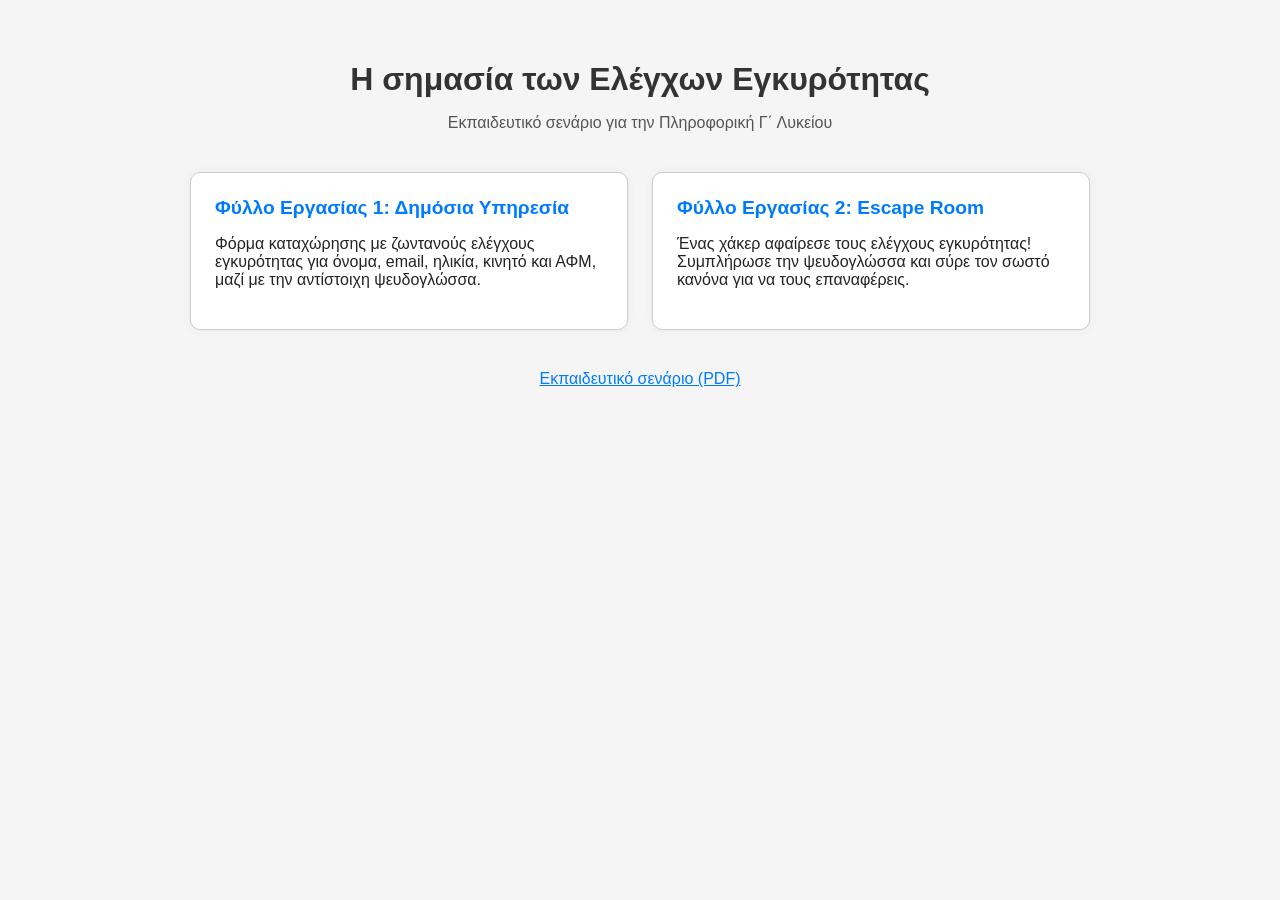
<file: index.html>
<!DOCTYPE html>
<html lang="el">
<head>
  <meta charset="UTF-8">
  <meta name="viewport" content="width=device-width, initial-scale=1.0">
  <title>Η σημασία των Ελέγχων Εγκυρότητας</title>
  <style>
    body {
      font-family: Arial, sans-serif;
      background: #f5f5f5;
      color: #242323;
      max-width: 900px;
      margin: auto;
      padding: 40px 16px;
    }

    h1 {
      text-align: center;
      color: #333;
      margin-bottom: 8px;
    }

    .subtitle {
      text-align: center;
      color: #555;
      margin-bottom: 40px;
    }

    .cards {
      display: grid;
      grid-template-columns: repeat(auto-fit, minmax(260px, 1fr));
      gap: 24px;
    }

    .card {
      display: block;
      background: #fff;
      padding: 24px;
      border: 1px solid #ccc;
      border-radius: 10px;
      box-shadow: 0 0 10px rgba(0, 0, 0, 0.05);
      text-decoration: none;
      color: inherit;
      transition: border-color 0.3s, box-shadow 0.3s;
    }

    .card:hover {
      border-color: #007BFF;
      box-shadow: 0 0 10px rgba(0, 123, 255, 0.3);
    }

    .card h2 {
      margin-top: 0;
      font-size: 1.2em;
      color: #007BFF;
    }

    footer {
      text-align: center;
      margin-top: 40px;
      color: #555;
    }

    footer a {
      color: #007BFF;
    }
  </style>
</head>
<body>
  <h1>Η σημασία των Ελέγχων Εγκυρότητας</h1>
  <p class="subtitle">Εκπαιδευτικό σενάριο για την Πληροφορική Γ΄ Λυκείου</p>

  <div class="cards">
    <a class="card" href="activity-1-form-validation/">
      <h2>Φύλλο Εργασίας 1: Δημόσια Υπηρεσία</h2>
      <p>Φόρμα καταχώρησης με ζωντανούς ελέγχους εγκυρότητας για όνομα, email, ηλικία, κινητό και ΑΦΜ, μαζί με την αντίστοιχη ψευδογλώσσα.</p>
    </a>

    <a class="card" href="activity-2-escape-room/">
      <h2>Φύλλο Εργασίας 2: Escape Room</h2>
      <p>Ένας χάκερ αφαίρεσε τους ελέγχους εγκυρότητας! Συμπλήρωσε την ψευδογλώσσα και σύρε τον σωστό κανόνα για να τους επαναφέρεις.</p>
    </a>
  </div>

  <footer>
    <a href="docs/lesson-plan.pdf">Εκπαιδευτικό σενάριο (PDF)</a>
  </footer>
</body>
</html>
</file>
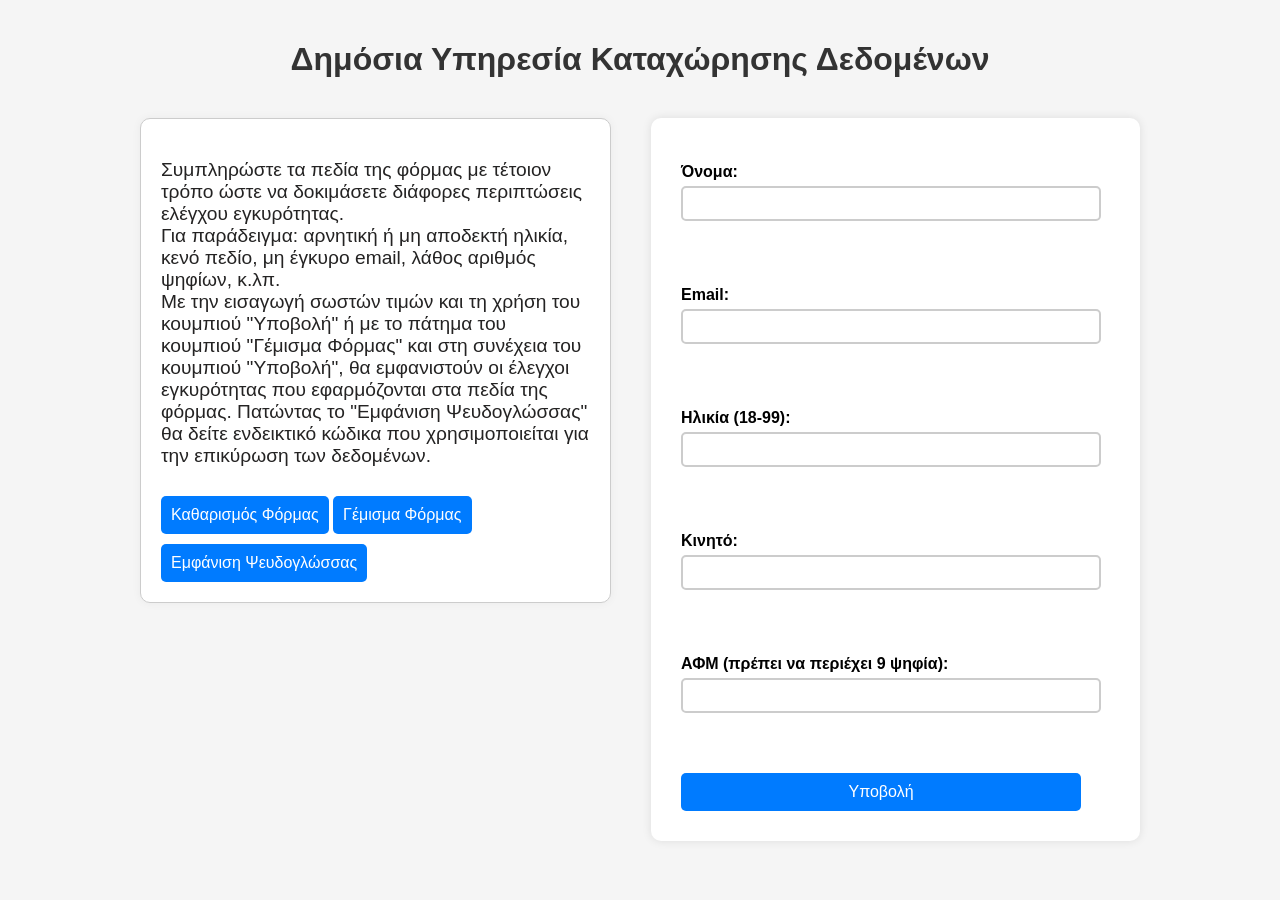
<file: activity-1-form-validation/index.html>
<!DOCTYPE html>
<html lang="el">
<head>
  <meta charset="UTF-8">
  <meta name="viewport" content="width=device-width, initial-scale=1.0">
  <title>Έλεγχος Εγκυρότητας</title>
  <link rel="stylesheet" href="style.css">
</head>
<body>
  <h1>Δημόσια Υπηρεσία Καταχώρησης Δεδομένων</h1>

  <div class="container">
    <div class="instructions">
      <p>
        Συμπληρώστε τα πεδία της φόρμας με τέτοιον τρόπο ώστε να δοκιμάσετε διάφορες περιπτώσεις ελέγχου εγκυρότητας.
        <br>
        Για παράδειγμα: αρνητική ή μη αποδεκτή ηλικία, κενό πεδίο, μη έγκυρο email, λάθος αριθμός ψηφίων, κ.λπ.
        <br>
        Με την εισαγωγή σωστών τιμών και τη χρήση του κουμπιού "Υποβολή" ή με το πάτημα του κουμπιού "Γέμισμα Φόρμας" και στη συνέχεια του κουμπιού "Υποβολή", θα εμφανιστούν οι έλεγχοι εγκυρότητας που εφαρμόζονται στα πεδία της φόρμας. Πατώντας το "Εμφάνιση Ψευδογλώσσας" θα δείτε ενδεικτικό κώδικα που χρησιμοποιείται για την επικύρωση των δεδομένων.
      </p>

      <button type="button" onclick="clearForm()">Καθαρισμός Φόρμας</button>

      <button type="button" onclick="fillForm()">Γέμισμα Φόρμας</button>

      <a href="solutions.txt" target="_blank">
        <button type="button">Εμφάνιση Ψευδογλώσσας</button>
      </a>
    </div>

    <form id="validationForm" novalidate>
      <label for="name">Όνομα:</label>
      <input type="text" id="name" required>
      <small></small>

      <label for="email">Email:</label>
      <input type="email" id="email" required>
      <small></small>

      <label for="age">Ηλικία (18-99):</label>
      <input type="text" id="age" min="18" max="99" required>
      <small></small>

      <label for="phone">Κινητό:</label>
      <input type="tel" id="phone" pattern="^\\d{10}$" required>
      <small></small>

      <label for="afm">ΑΦΜ (πρέπει να περιέχει 9 ψηφία):</label>
      <input type="text" id="afm" pattern="^\d{9}$" required>
      <small></small>

      <button type="submit">Υποβολή</button>
    </form>
  </div>

  <script src="script.js"></script>
</body>
</html>
</file>
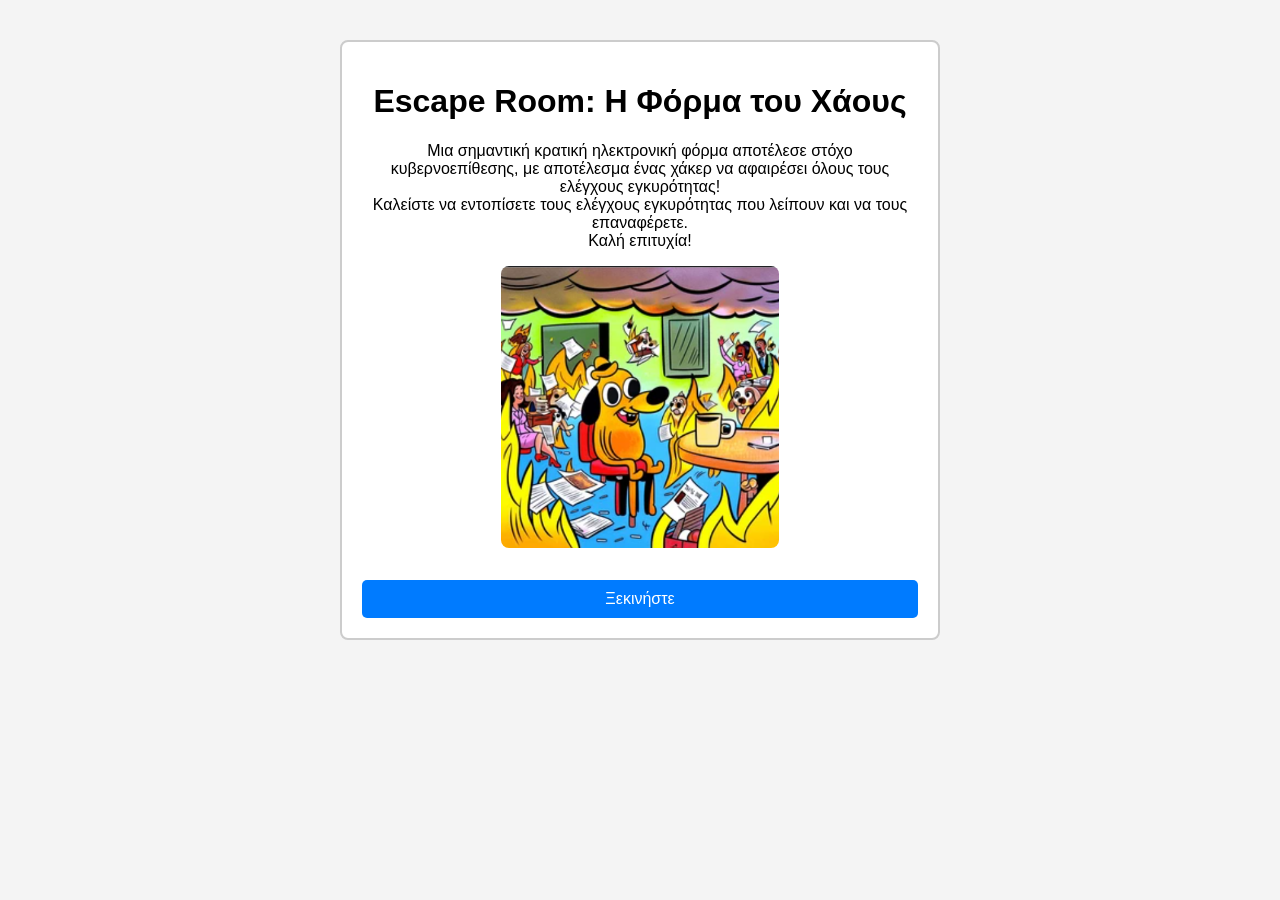
<file: activity-2-escape-room/index.html>
<!DOCTYPE html>
<html lang="el">
  <head>
    <meta charset="UTF-8" />
    <meta name="viewport" content="width=device-width, initial-scale=1.0"/>
    <title>Escape Room: Η Φόρμα του Χάους</title>
    <link rel="stylesheet" href="style.css">
  </head>
  <body>

    <!-- Πρώτη Σελίδα -->
    <div class="container" id="initialContent">
      <div class="initial-content">
        <h1>Escape Room: Η Φόρμα του Χάους</h1>
        <p>
          Μια σημαντική κρατική ηλεκτρονική φόρμα αποτέλεσε στόχο κυβερνοεπίθεσης, με αποτέλεσμα ένας χάκερ να αφαιρέσει όλους τους ελέγχους εγκυρότητας!<br>
          Καλείστε να εντοπίσετε τους ελέγχους εγκυρότητας που λείπουν και να τους επαναφέρετε.<br>
          Καλή επιτυχία!
        </p>
        <img src="image1.png" alt="Εικόνα Άσκησης" style="width: 50%; height: auto;">
        <br><br>
        <button id="startButton">Ξεκινήστε</button>
      </div>
    </div>

    <!-- Ασκήσεις -->
<div class="container" id="exerciseContainer" style="display: none;">
  <div class="button-container">
    <span class="arrow disabled" id="leftArrow">&#8592;</span>
    <span class="exercise" id="exerciseText">Άσκηση 1: Έλεγχος ονόματος</span>
    <span class="arrow disabled" id="rightArrow">&#8594;</span>
  </div>

  <div id="inputSection" style="display: none; margin-top: 10px;">

    <!-- Άσκηση 1 -->
    <div id="exercise1Inputs" style="display: none;">
      <div class="code-box">
        ΑΡΧΗ_ΕΠΑΝΑΛΗΨΗΣ<br>
        &nbsp;&nbsp;ΓΡΑΨΕ "Δώσε όνομα:"<br>
        &nbsp;&nbsp;ΔΙΑΒΑΣΕ όνομα<br>
        <div class="input-row" style="margin-top: 12px; display: flex; flex-wrap: wrap; align-items: center; gap: 8px; line-height: 2;">
          <span>ΜΕΧΡΙΣ_ΟΤΟΥ</span>
          <span>ΜΗΚΟΣ(όνομα) >=</span>
          <input type="text" id="nameLengthInput" size="2" class="nice-input" />
          <span>ΚΑΙ ΕΙΝΑΙ_ΕΛΛΗΝΙΚΟΙ_ΧΑΡΑΚΤΗΡΕΣ(</span>
          <input type="text" id="greekCheckInput" size="6" class="nice-input" />
          <span>) = ΑΛΗΘΗΣ ΚΑΙ ΕΙΝΑΙ_ΚΕΦΑΛΑΙΟ(</span>
          <input type="text" id="capitalCheckInput" size="18" class="nice-input" />
          <span>) = ΑΛΗΘΗΣ</span>
        </div>
      </div>
    </div>

    <!-- Άσκηση 2 -->
    <div id="exercise2Inputs" style="display: none;">
      <div class="code-box">
        ΑΡΧΗ_ΕΠΑΝΑΛΗΨΗΣ<br>
        &nbsp;&nbsp;ΓΡΑΨΕ "Δώσε email:"<br>
        &nbsp;&nbsp;ΔΙΑΒΑΣΕ email<br>
        <div class="input-row" style="margin-top: 12px; display: flex; flex-wrap: wrap; align-items: center; gap: 8px; line-height: 2;">
          <span>ΜΕΧΡΙΣ_ΟΤΟΥ</span>
          <span>ΕΙΝΑΙ_ΔΙΕΥΘΥΝΣΗ_EMAIL(</span>
          <input type="text" id="mailInput" size="6" class="nice-input" />
          <span>) = </span>
          <input type="text" id="trueInput" size="18" class="nice-input" />
        </div>
      </div>
    </div>

    <!-- Άσκηση 3 -->
    <div id="exercise3Inputs" style="display: none;">
      <div class="code-box">
        ΑΡΧΗ_ΕΠΑΝΑΛΗΨΗΣ<br>
        &nbsp;&nbsp;ΓΡΑΨΕ "Δώσε ηλικία:"<br>
        &nbsp;&nbsp;ΔΙΑΒΑΣΕ ηλικία<br>
        <div class="input-row" style="margin-top: 12px; display: flex; flex-wrap: wrap; align-items: center; gap: 8px; line-height: 2;">
          <span>ΜΕΧΡΙΣ_ΟΤΟΥ ηλικία >=</span>
          <input type="text" id="userInput" class="nice-input" />
          <span>ΚΑΙ ηλικία <=</span>
          <input type="text" id="userInputMax" class="nice-input" />
        </div>
      </div>
    </div>

    <!-- Άσκηση 4 -->
    <div id="exercise4Inputs" style="display: none;">
      <div class="code-box">
        ΑΡΧΗ_ΕΠΑΝΑΛΗΨΗΣ<br>
        &nbsp;&nbsp;ΓΡΑΨΕ "Δώσε κινητό:"<br>
        &nbsp;&nbsp;ΔΙΑΒΑΣΕ κινητό<br>
        <div class="input-row" style="margin-top: 12px; display: flex; flex-wrap: wrap; align-items: center; gap: 8px; line-height: 2;">
          <span>ΜΕΧΡΙΣ_ΟΤΟΥ ΑΡΙΘΜΟΣ_ΨΗΦΙΩΝ(κινητό) =</span>
          <input type="text" id="digitCountInput" class="nice-input" />
        </div>
      </div>
    </div>

    <!-- Άσκηση 5 -->
    <div id="exercise5Inputs" style="display: none;">
      <div class="code-box">
        ΑΡΧΗ_ΕΠΑΝΑΛΗΨΗΣ<br>
        &nbsp;&nbsp;ΓΡΑΨΕ "Δώσε ΑΦΜ:"<br>
        &nbsp;&nbsp;ΔΙΑΒΑΣΕ ΑΦΜ<br>
        <div class="input-row" style="margin-top: 12px; display: flex; flex-wrap: wrap; align-items: center; gap: 8px; line-height: 2;">
          <span>ΜΕΧΡΙΣ_ΟΤΟΥ ΜΗΚΟΣ(</span>
          <input type="text" id="afmInput" size="6" class="nice-input" />
          <span>) = </span>
          <input type="text" id="afmLength" size="18" class="nice-input" />
        </div>
      </div>
    </div>

  </div> 
  <!-- Τέλος inputSection -->


          <!-- Drag and Drop -->
      <div id="exerciseContent">
        <div id="dropZone" style="margin: 10px 0; padding: 20px; border: 2px dashed #007BFF; border-radius: 5px;">
          Σύρε εδώ τον σωστό έλεγχο εγκυρότητας
        </div>

        <div id="dragOptions" style="display: flex; gap: 10px; justify-content: center; flex-wrap: wrap;">
          <div class="draggable" draggable="true" data-rule="greek-capital">Πρώτο γράμμα κεφαλαίο, τουλάχιστον 2 ελληνικά γράμματα</div>
          <div class="draggable" draggable="true" data-rule="only-numbers">Μόνο αριθμοί</div>
          <div class="draggable" draggable="true" data-rule="valid-email">Έγκυρη διεύθυνση email (xx@xx.xx)</div>
          <div class="draggable" draggable="true" data-rule="any-characters">Οποιοιδήποτε χαρακτήρες</div>
          <div class="draggable" draggable="true" data-rule="afm">9 αριθητικοί χαρακτήρες</div>
        </div>

        <p id="resultMsg"></p>
        <button onclick="checkAnswer()">Έλεγχος</button>
        <button onclick="showSolution()">Λύση</button>
        <button onclick="returnToStart()">Επιστροφή στην αρχική</button>
        
      </div>
    </div>
      
    <!-- Τελική Σελίδα -->
    <div class="container hidden" id="finalPage">
      <h2>Συγχαρητήρια!</h2>
      <p>Η δραστηριότητα ολοκληρώθηκε.</p>
      <img src="congrats.png" alt="Activity Complete" class="final-image">
      <button onclick="returnToStart()">Επιστροφή στην αρχική</button>
    </div>


  <script src="script.js"></script>

  </body>
</html>
</file>
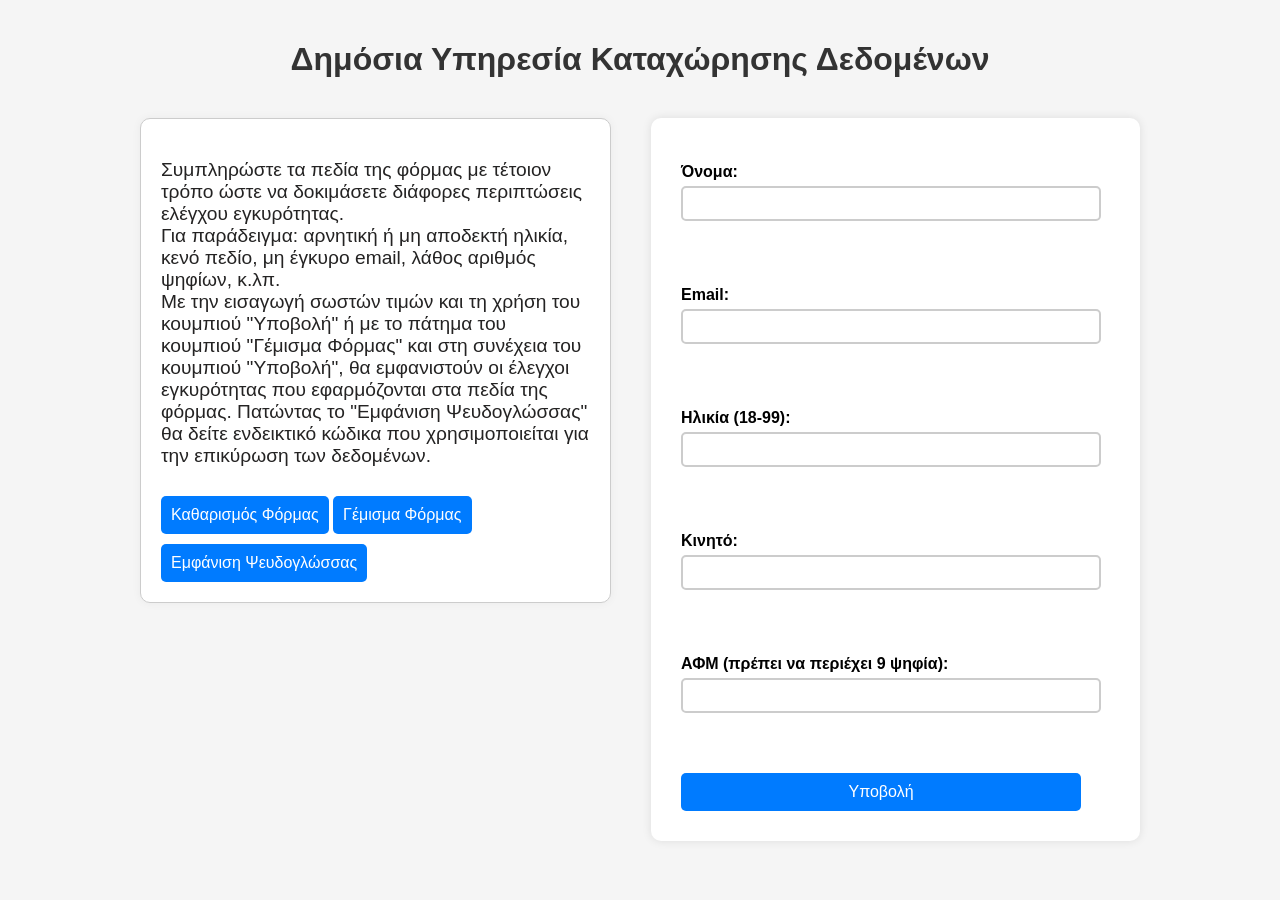
<file: Άσκηση 1/index.html>
<!DOCTYPE html>
<html lang="el">
<head>
  <meta charset="UTF-8">
  <title>Έλεγχος Εγκυρότητας</title>
  <link rel="stylesheet" href="style.css">
</head>
<body>
  <h1>Δημόσια Υπηρεσία Καταχώρησης Δεδομένων</h1>

  <div class="container">
    <div class="instructions">
      <p>
        Συμπληρώστε τα πεδία της φόρμας με τέτοιον τρόπο ώστε να δοκιμάσετε διάφορες περιπτώσεις ελέγχου εγκυρότητας.
        <br>
        Για παράδειγμα: αρνητική ή μη αποδεκτή ηλικία, κενό πεδίο, μη έγκυρο email, λάθος αριθμός ψηφίων, κ.λπ.
        <br>
        Με την εισαγωγή σωστών τιμών και τη χρήση του κουμπιού "Υποβολή" ή με το πάτημα του κουμπιού "Γέμισμα Φόρμας" και στη συνέχεια του κουμπιού "Υποβολή", θα εμφανιστούν οι έλεγχοι εγκυρότητας που εφαρμόζονται στα πεδία της φόρμας. Πατώντας το "Εμφάνιση Ψευδογλώσσας" θα δείτε ενδεικτικό κώδικα που χρησιμοποιείται για την επικύρωση των δεδομένων.
      </p>

      <button type="button" onclick="clearForm()">Καθαρισμός Φόρμας</button>

      <button type="button" onclick="fillForm()">Γέμισμα Φόρμας</button>

      <a href="solutions.txt" target="_blank">
        <button type="button">Εμφάνιση Ψευδογλώσσας</button>
      </a>
    </div>

    <form id="validationForm" novalidate>
      <label for="name">Όνομα:</label>
      <input type="text" id="name" required>
      <small></small>

      <label for="email">Email:</label>
      <input type="email" id="email" required>
      <small></small>

      <label for="age">Ηλικία (18-99):</label>
      <input type="text" id="age" min="18" max="99" required>
      <small></small>

      <label for="phone">Κινητό:</label>
      <input type="tel" id="phone" pattern="^\\d{10}$" required>
      <small></small>

      <label for="afm">ΑΦΜ (πρέπει να περιέχει 9 ψηφία):</label>
      <input type="text" id="afm" pattern="^\d{9}$" required>
      <small></small>

      <button type="submit">Υποβολή</button>
    </form>
  </div>

  <script src="script.js"></script>
</body>
</html>
</file>
<file: activity-1-form-validation/style.css>
body {
  font-family: Arial, sans-serif;
  padding: 20px;
  background: #f5f5f5;
  max-width: 1000px;
  margin: auto;
}

h1 {
  text-align: center;
  color: #333;
  margin-bottom: 40px;
}

.container {
  display: flex;
  gap: 40px;
  align-items: flex-start;
}

.instructions {
  flex: 1;
  background: #fff;
  padding: 20px;
  border: 1px solid #ccc;
  border-radius: 10px;
  box-shadow: 0 0 10px rgba(0,0,0,0.05);
}

.instructions h2 {
  margin-top: 0;
  font-size: 1.2em;
  color: #181818;
}

.instructions p {
  font-size: 1.2em;
  color: #242323;
}

form {
  flex: 1;
  background: white;
  padding: 30px;
  border-radius: 10px;
  box-shadow: 0 0 10px rgba(0,0,0,0.1);
  display: flex;
  flex-direction: column;
}

form label, 
form input
{
  width: 100%;
  max-width: 400px; /* Κρατάει το πλάτος των πεδίων περιορισμένο */
}

form small {
  margin-bottom: 30px
}

form button {
  width: 100%;
  max-width: 400px;
}

label {
  display: block;
  margin-top: 15px;
  font-weight: bold;
}

input {
  width: 100%;
  padding: 8px;
  margin-top: 5px;
  border: 2px solid #ccc;
  border-radius: 5px;
  transition: border-color 0.3s, box-shadow 0.3s;
}

input:focus {
  outline: none;
  border-color: #007BFF;
  box-shadow: 0 0 5px rgba(0, 123, 255, 0.5);
}

input.valid {
  border-color: green;
}

input.invalid {
  border-color: red;
}

small {
  color: red;
  display: block;
  height: 20px;
  font-size: 0.9em;
}

button {
  margin-top: 10px;
  padding: 10px;
  background-color: #007BFF;
  color: white;
  font-size: 1em;
  border: none;
  border-radius: 5px;
  cursor: pointer;
}

button:hover {
  background-color: #0056b3;
}

/* Μικρές οθόνες: οι οδηγίες και η φόρμα εμφανίζονται η μία κάτω από την άλλη */
@media (max-width: 768px) {
  body {
    padding: 16px;
  }

  h1 {
    font-size: 1.5em;
    margin-bottom: 24px;
  }

  .container {
    flex-direction: column;
    align-items: stretch;
    gap: 24px;
  }

  .instructions p {
    font-size: 1em;
  }

  form {
    padding: 20px;
  }

  form label,
  form input,
  form button {
    max-width: none;
  }

  input {
    box-sizing: border-box;
  }
}
</file>
<file: activity-2-escape-room/style.css>
body {
  font-family: Arial, sans-serif;
  margin: 0;
  padding: 0;
  background-color: #f4f4f4;
  box-sizing: border-box;
}

.container {
  text-align: center;
  border: 2px solid #ccc;
  padding: 20px;
  background-color: white;
  width: 90%;
  max-width: 600px;
  min-height: 350px;
  border-radius: 8px;
  box-sizing: border-box;
  margin: 40px auto;
}

.arrow {
  font-size: 2em;
  cursor: pointer;
  padding: 10px;
  color: #007bff;
  user-select: none;
}

.arrow:hover {
  color: #0056b3;
}

.arrow.disabled {
  color: #ccc;
  cursor: not-allowed;
}

.disabled {
  opacity: 0.3;
  pointer-events: none;
}

.exercise {
  font-size: 1.5em;
  margin: 20px 0;
}

.button-container {
  display: flex;
  justify-content: space-between;
  align-items: center;
}

.initial-content img {
  max-width: 80%;
  height: auto;
  border-radius: 8px;
}

button {
  margin-top: 10px;
  padding: 10px;
  background-color: #007BFF;
  color: white;
  font-size: 1em;
  border: none;
  border-radius: 5px;
  cursor: pointer;
  width: 100%;
}

button:hover {
  background-color: #0056b3;
}

.draggable {
  padding: 8px;
  margin: 10px;
  background-color: #f0f0f0;
  border-radius: 5px;
  cursor: pointer;
  border: 1px solid #007bff;
}

.draggable:active {
  cursor: grabbing;
}

#dropZone.drag-over {
  background-color: #d0f0ff;
}

.draggable:hover {
  background-color: #e0e0e0;
}

.hidden {
  display: none;
}

.final-image {
  width: 80%;
  height: auto;
  margin-top: 20px;
}

input[type="text"] {
  width: 80px;
  padding: 5px;
  font-size: 1em;
}

.code-box {
  font-family: monospace;
  font-size: 0.95em;
  background-color: #f8f9fa;
  border: 1px solid #ddd;
  padding: 12px;
  border-radius: 6px;
  box-shadow: 1px 1px 5px rgba(0,0,0,0.05);
  margin-bottom: 15px;
  text-align: left;
  white-space: pre-line;
}

.input-row {
  display: flex;
  align-items: center;
  gap: 8px;
  margin-top: 8px;
  font-size: 1em;
  flex-wrap: wrap;
}

.input-row label,
.input-row span {
  font-weight: bold;
  white-space: nowrap;
}

.input-row input[type="text"] {
  width: 60px;
  padding: 4px;
  font-size: 0.95em;
  border: 1px solid #ccc;
  border-radius: 4px;
}

.nice-input {
  padding: 4px 6px;
  border: 1px solid #ccc;
  border-radius: 6px;
  font-size: 14px;
  min-width: 60px;
}
.input-row input::placeholder {
  color: #999;
  font-style: italic;
}
</file>
<file: Άσκηση 1/style.css>
body {
  font-family: Arial, sans-serif;
  padding: 20px;
  background: #f5f5f5;
  max-width: 1000px;
  margin: auto;
}

h1 {
  text-align: center;
  color: #333;
  margin-bottom: 40px;
}

.container {
  display: flex;
  gap: 40px;
  align-items: flex-start;
}

.instructions {
  flex: 1;
  background: #fff;
  padding: 20px;
  border: 1px solid #ccc;
  border-radius: 10px;
  box-shadow: 0 0 10px rgba(0,0,0,0.05);
}

.instructions h2 {
  margin-top: 0;
  font-size: 1.2em;
  color: #181818;
}

.instructions p {
  font-size: 1.2em;
  color: #242323;
}

form {
  flex: 1;
  background: white;
  padding: 30px;
  border-radius: 10px;
  box-shadow: 0 0 10px rgba(0,0,0,0.1);
  display: flex;
  flex-direction: column;
}

form label, 
form input
{
  width: 100%;
  max-width: 400px; /* Κρατάει το πλάτος των πεδίων περιορισμένο */
}

form small {
  margin-bottom: 30px
}

form button {
  width: 100%;
  max-width: 400px;
}

label {
  display: block;
  margin-top: 15px;
  font-weight: bold;
}

input {
  width: 100%;
  padding: 8px;
  margin-top: 5px;
  border: 2px solid #ccc;
  border-radius: 5px;
  transition: border-color 0.3s, box-shadow 0.3s;
}

input:focus {
  outline: none;
  border-color: #007BFF;
  box-shadow: 0 0 5px rgba(0, 123, 255, 0.5);
}

input.valid {
  border-color: green;
}

input.invalid {
  border-color: red;
}

small {
  color: red;
  display: block;
  height: 20px;
  font-size: 0.9em;
}

button {
  margin-top: 10px;
  padding: 10px;
  background-color: #007BFF;
  color: white;
  font-size: 1em;
  border: none;
  border-radius: 5px;
  cursor: pointer;
}

button:hover {
  background-color: #0056b3;
}
</file>
